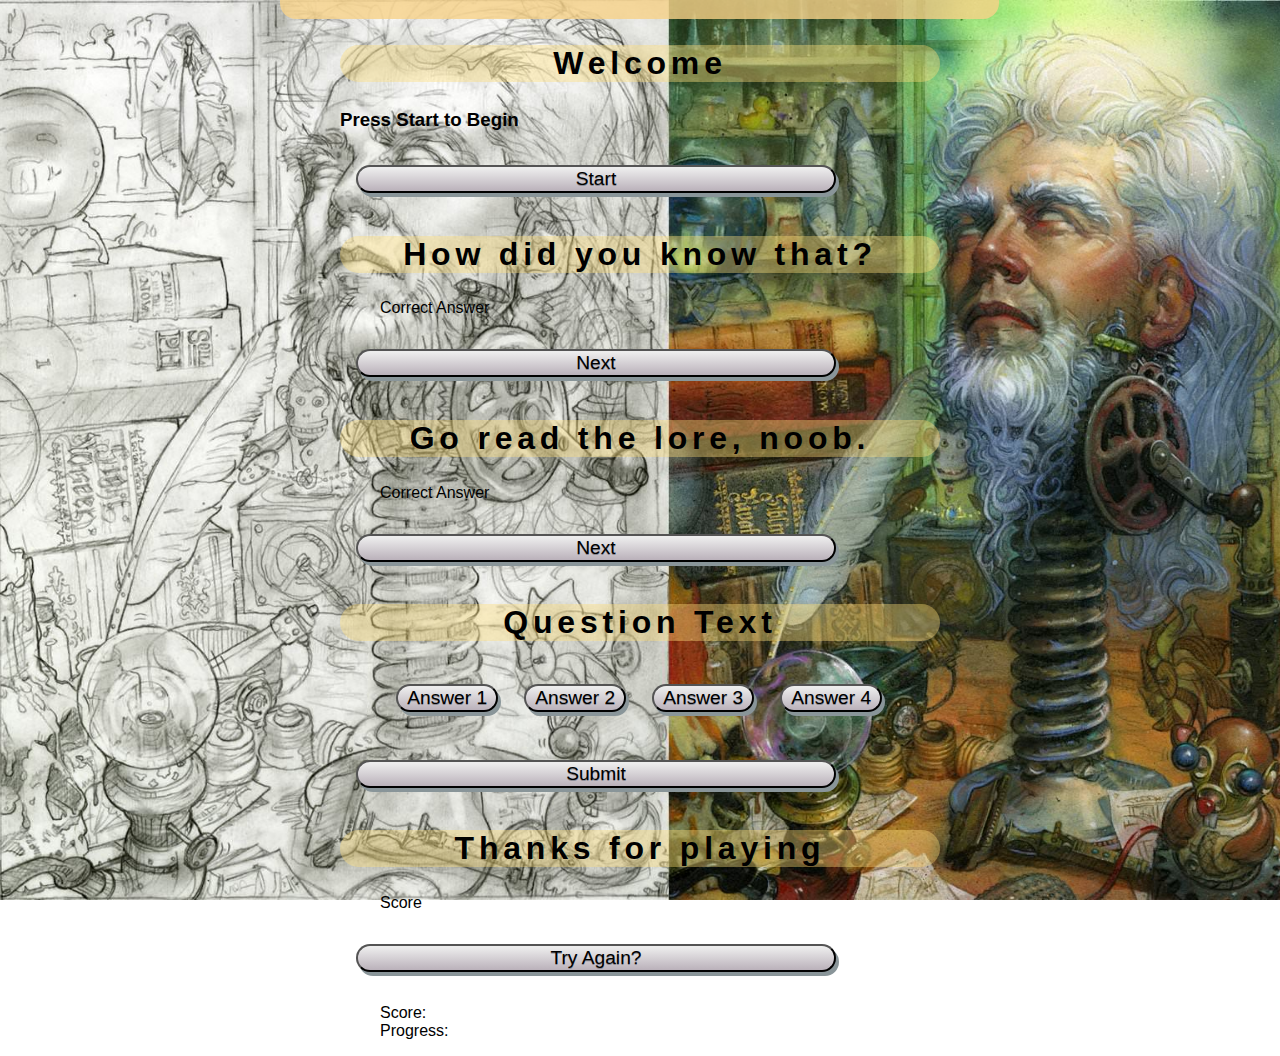
<file: wireframe.html>
<!DOCTYPE html>
<html lang="en">

<head>
    <meta charset="UTF-8">
    <meta name="viewport" content="width=device-width, initial-scale=1.0">
    <meta http-equiv="X-UA-Compatible" content="ie=edge">
    <title>Quiz App</title>

    <link href="app.css" rel="stylesheet" type="text/css" />
</head>

<body>
    <header>
        <h1 class="title main_heading">MTG LORE QUIZ:HARD MODE</h1>
    </header>
    <main>
        <section id="start" class="board_column_body">
            <div class="board_column_body">
                <h2 class="welcometext board_column_header">Welcome</h2>
                <div>
                    <h3>Press Start to Begin</h3>

                    <button type="submit"><span>Start</span></button>
                </div>
            </div>

        </section>
        <section id="right" class="board_column_body">
            <div>
                <h2 class="gotitright">How did you know that?</h2>
                <ul class="correctanswerul">
                    <li class="correctanswerli"><span>Correct Answer</li>
                </ul>
            </div>
            <div>
                <button type="submit"><span>Next</span></button>
            </div>
        </section>
        <section class="board_column_body">
            <div>
                <h2 class="gotitwrong">Go read the lore, noob.</h2>
                <ul class="incorrectanswerul">
                    <li class="incorrectanswer"><span>Correct Answer</li>
                </ul>
            </div>
            <div>
                <button type="submit"><span>Next</span></button>
            </div>
        </section>
        <section id="question" class="board_column_body">
            <div>
                <h2 class="questiontext">Question Text</h2>
                <ul class="answercontainer">
                    <li class="answer"><button type="button"><label>
                                <form>Answer 1</form>
                            </label></button></li>
                    <li class="answer"><button type="button"><label>Answer 2</label></button></li>
                    <li class="answer"><button type="button"><label>Answer 3</label></button></li>
                    <li class="answer"><button type="button"><label>Answer 4</label></button></li>
                </ul>
            </div>
            <div><button type="submit"><span>Submit</span></button>
            </div>
        </section>
        <section id="endscreen" class="board_column_body">
            <div>
                <h2 class="finished">Thanks for playing</h2>
                <ul class="endul">
                    <li class="finalscore"><span>Score</span></li>
                </ul>
                </ul>
            </div>
            <div>
                <button type="reset"><span>Try Again?</span></button>
            </div>
        </section>
        <section id="scoreboard">
            <div id="scoreboard_div">
                <ul id="scoreboard_ul">
                    <li id="scoreboard_li"><span>Score:</span></li>
                    <li id="scoreboard_li"><span>Progress:</span></li>
                </ul>
            </div>
        </section>

    </main>

</body>

</html>
</file>
<file: app.css>
/* Your styles should be mobile-first and responsive */

/**
  * If you are unclear on how to utilize a mobile-first, responsive technique to write your CSS, here is an example:
  *
  * https://github.com/andreacardybailey/responsive_example/blob/master/styles/responsive-base.css
  *
*/

.board{
    display: flex;
    flex-flow: row;
    font-size:1.2em;
    color:black;
}

.score {
    flex: 1;
    text-align: start;
    padding-left: 1rem;
}

.prog {
    flex: 1;
    text-align: end;
    padding-right: 1rem;
}

h1 {
    color:black;
    letter-spacing: 0.2rem;
    font-size: 1.5rem;
}

h2 {
  background-color: rgb(255, 223, 122, .4);
  border-radius: 2rem;
}

img {
  flex: 1;
  border-radius: 1rem;
  width: 90%;
  margin-top: 2rem;
  place-items: center;
}

header {
    border-radius: 1rem;
    background-color:rgb(248, 210, 136, .8);
    width: clamp(23ch, 50vw, 46ch);
    margin: 0rem 1rem ;
}

body {
    display: grid;
    place-content: center;
    height: 100vh;
    place-items: center;
    font-family: 'Fira Sans', sans-serif;
    background-image: url('images/urza.jpg');
    background-position: center;
    background-repeat: no-repeat;
    background-size: cover;
  }

  .visual {
    border-radius: 25rem;
    height: 100px;
    width: 100%;
    background:rgb(225, 235, 250, .8 );
    margin: 0.5rem 0;
    place-items: center;
  }

  .card {
    border-radius: 2rem;
    width: clamp(23ch, 50vw, 46ch);
    display: flex;
    flex-direction: column;
    background:rgb(255, 223, 122, .4);
    padding: 1rem;
    place-content: center;
  }

  .centerme {
    place-items: center;
    text-align: center;
  }

  .answercontainer, .buttoncontainer {
    display: flex;
    flex-flow: row wrap;
    justify-content: center;
    margin-left: 0em;
    margin-right: 3em;
}

button {
  box-shadow: 3px 4px 0px 0px #899599;
  background:linear-gradient(to bottom, #ededed 5%, #bab1ba 100%);
  background-color:rgb(207, 217, 219);
  border-radius:15px;
  flex: 1;
  cursor:pointer;
  color:black;
  font-family: 'Fira Sans', sans-serif;
  font-size:1.2rem;
  margin:1rem;
  text-decoration:none;
  text-shadow:0px 1px 0px #898a94;
  width: 80%;
}

  .answer_button {
    width: 10rem;
  }

  ul li {
      align-items: flex-start;
      list-style-type: none;
  }

  @media(min-width:500px)
  {
    body {
      height: 100vh;
        margin: 0;
        padding: 0;
        background-image: url('images/urza_head.jpg');
        background-repeat: no-repeat;
        background-size: cover;
    }

    h1 {
      text-align: center;
      font-size: 3rem;
      padding: 0rem;
      margin-left: 0em;
      margin-right: 0em;
    }

    h2 {
      text-align: center;
      width: 100%;
      font-size: 2rem;
      letter-spacing: 0.3rem;

    }

    .questionimg {
      margin-top: 1rem;
    }

    img {
      border-radius: 2rem;
    }

    .card {
      border-radius: 2rem;
      width: 96.3%;
      display: flex;
      flex-direction: column;
      background:rgb(255, 223, 122, .4);
      place-content: center;
    }

    header {
      width: 90%;
      border-radius: 1rem;
      background-color:rgb(248, 210, 136, .8);
    }

    .starthead {
      width: 96.3%;
    }

    .answer_button {
      width: 20rem;
    }

    .otherbutton {
      margin-right: 1em;
    }

    button {
      margin-bottom: 1rem;
    }
}
</file>
